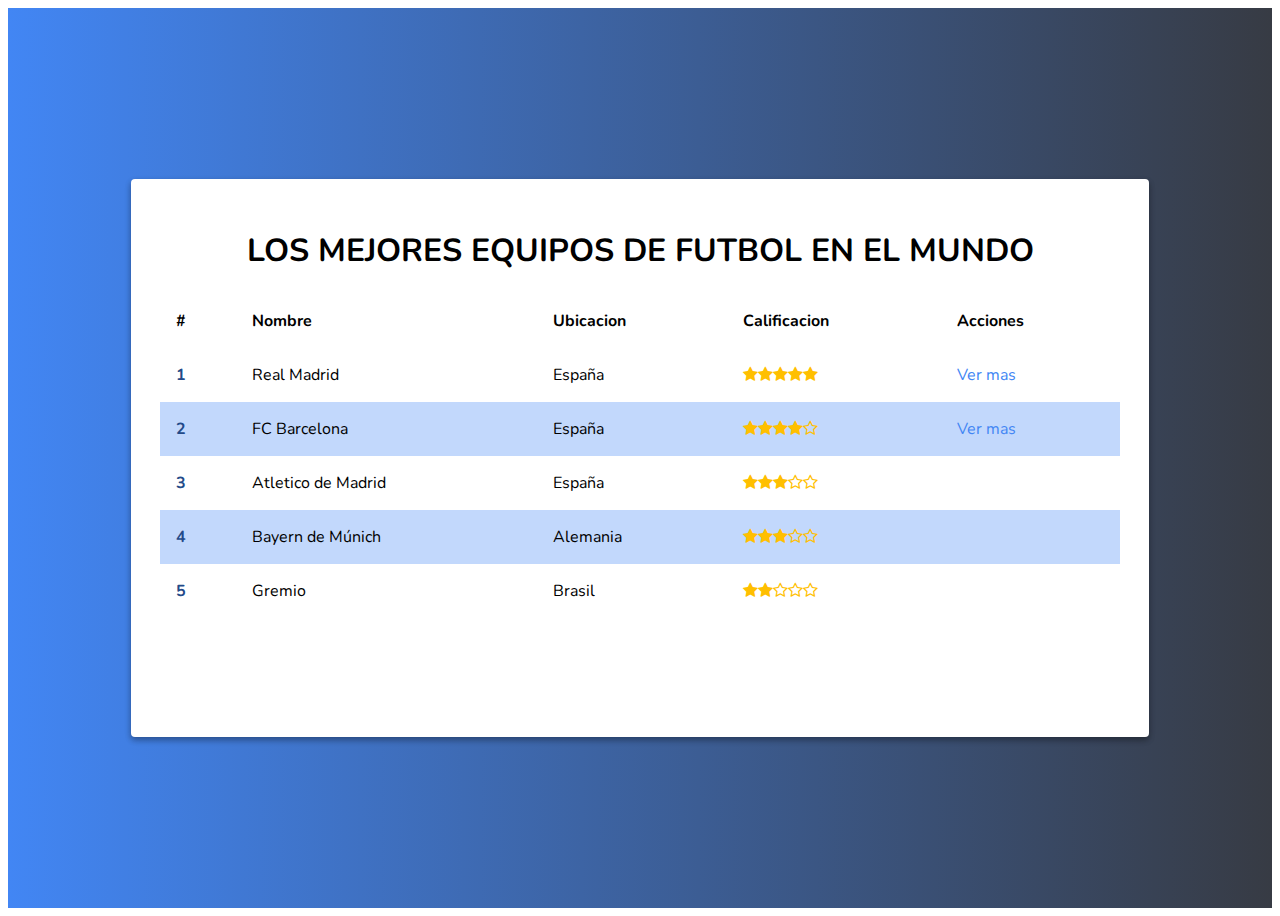
<file: boletines/index.html>
<!DOCTYPE html>
<html lang="en" dir="ltr">
  <head>
    <meta charset="utf-8">
    <meta name="viewport" content="width=device-width,initial-scale=1.0">
    <title>Los mejores equipos de Futbol en el Mundo</title>
    <link href="https://fonts.googleapis.com/css?family=Nunito:300,400,700" rel="stylesheet">
    <link rel="stylesheet" href="./assets/css/main.css">
    <link rel="stylesheet" href="./font-awesome/css/font-awesome.min.css">
    <link rel="stylesheet" href="https://necolas.github.io/normalize.css/8.0.1/normalize.css">
    <link rel="stylesheet" href="./assets/css/animate.css">
  </head>
  <body>
    <div class="container">
      <div class="content animated fadeInUpBig">
        <header>
          <h1 class="title">Los mejores equipos de Futbol en el Mundo</h1>
        </header>
        <table class="table">
          <thead>
            <th>#</th>
            <th>Nombre</th>
            <th>Ubicacion</th>
            <th>Calificacion</th>
            <th>Acciones</th>
          </thead>
          <tbody>
            <tr>
              <td>1</td>
              <td>Real Madrid</td>
              <td>España</td>
              <td><i class="fa fa-star" aria-hidden="true"></i><i class="fa fa-star"
              aria-hidden="true"></i><i class="fa fa-star" aria-hidden="true"
              ></i><i class="fa fa-star" aria-hidden="true"></i><i class="fa fa-star" aria-hidden="true"></i></td>
              <td>
                <a href="./equipos/realmadrid.html">Ver mas</a>
              </td>
            </tr>
            <tr>
              <td>2</td>
              <td>FC Barcelona</td>
              <td>España</td>
              <td><i class="fa fa-star" aria-hidden="true"></i><i class="fa fa-star"
              aria-hidden="true"></i><i class="fa fa-star" aria-hidden="true"
              ></i><i class="fa fa-star" aria-hidden="true"></i><i class="fa fa-star-o" aria-hidden="true"></i></td>
              <td>
                <a href="./equipos/realmadrid.html">Ver mas</a>
              </td>
            </tr>
            <tr>
              <td>3</td>
              <td>Atletico de Madrid</td>
              <td>España</td>
              <td><i class="fa fa-star" aria-hidden="true"></i><i class="fa fa-star"
               aria-hidden="true"></i><i class="fa fa-star" aria-hidden="true"
               ></i><i class="fa fa-star-o" aria-hidden="true"></i><i class="fa fa-star-o" aria-hidden="true"></i></td>
              <td></td>
            </tr>
            <tr>
              <td>4</td>
              <td>Bayern de Múnich</td>
              <td>Alemania</td>
              <td><i class="fa fa-star" aria-hidden="true"></i><i class="fa fa-star"
              aria-hidden="true"></i><i class="fa fa-star" aria-hidden="true"
              ></i><i class="fa fa-star-o" aria-hidden="true"></i><i class="fa fa-star-o" aria-hidden="true"></i></td>
              <td></td>
            </tr>
            <tr>
              <td>5</td>
              <td>Gremio</td>
              <td>Brasil</td>
              <td><i class="fa fa-star" aria-hidden="true"></i><i class="fa fa-star"
              aria-hidden="true"></i><i class="fa fa-star-o" aria-hidden="true"
              ></i><i class="fa fa-star-o" aria-hidden="true"></i><i class="fa fa-star-o" aria-hidden="true"></i></td>
              <td></td>
            </tr>
          </tbody>
        </table>
      </div>
    </div>
    <script src="./javascript/main.js"></script>
  </body>
</html>
</file>
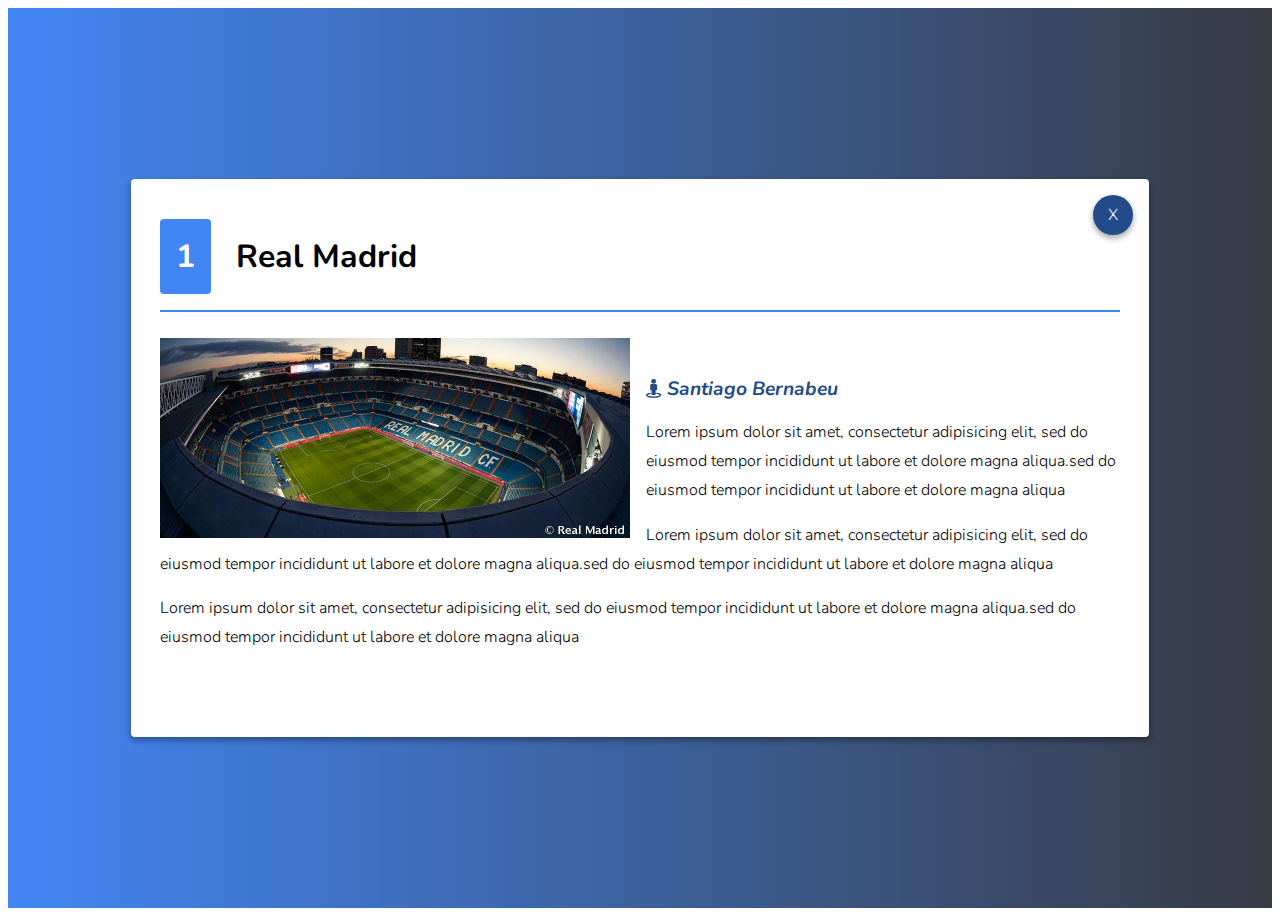
<file: boletines/equipos/realmadrid.html>
<!DOCTYPE html>
<html lang="en" dir="ltr">
  <head>
    <meta charset="utf-8">
    <meta name="viewport" content="width=device-width,initial-scale=1.0">
    <title>Los mejores equipos de Futbol en el Mundo</title>
    <link href="https://fonts.googleapis.com/css?family=Nunito:300,400,700" rel="stylesheet">
    <link rel="stylesheet" href="../assets/css/main.css">
    <link rel="stylesheet" href="../font-awesome/css/font-awesome.min.css">
    <link rel="stylesheet" href="https://necolas.github.io/normalize.css/">
    <link rel="stylesheet" href="../assets/css/animate.css">
  </head>
  <body>
    <div class="container">
      <div class="content animated fadeInUpBig">
        <div class="actions">
          <a href="../" class="close"> <!--D:\ARLEY\Cursos\Frontend\Github\daalonso.github.com\boletines\index.html-->
            <span>X</span>
          </a>
        </div>

        <header>
          <h2 class="title-item">
            <span class="position">1</span>
            Real Madrid
          </h2>
        </header>
        <section>
          <img src="../assets/images/real1.jpg" class="main-image" alt="Club Real Madrid">
          <div class="text">
            <address class="address">
              <i class="fa fa-street-view" aria-hidden="true"></i>
              Santiago Bernabeu
            </address>
            <p class="paragraph">Lorem ipsum dolor sit amet, consectetur adipisicing elit, sed do eiusmod tempor incididunt ut labore et dolore magna aliqua.sed do eiusmod tempor incididunt ut labore et dolore magna aliqua</p>
            <p class="paragraph">Lorem ipsum dolor sit amet, consectetur adipisicing elit, sed do eiusmod tempor incididunt ut labore et dolore magna aliqua.sed do eiusmod tempor incididunt ut labore et dolore magna aliqua</p>
            <p class="paragraph">Lorem ipsum dolor sit amet, consectetur adipisicing elit, sed do eiusmod tempor incididunt ut labore et dolore magna aliqua.sed do eiusmod tempor incididunt ut labore et dolore magna aliqua</p>
          </div>
        </section>
      </div>
    </div>
    <script src="../javascript/main.js"></script>
  </body>
</html>
</file>
<file: boletines/assets/css/main.css>
/* VIEWPORT : ES LA PARTE VISIBLE DE NUESTRA PAGINA PARA EL USUARIO */
/* SELECTORES
- de clase : (.)
- de ID : (#)
- Etiqueta : (div)
*/
td{ /* Selector de Etiqueta */
  /*border: solid 1px;*/
  text-align: left;
}

html{
  font-family: 'Nunito', sans-serif;
}

a{
  text-decoration: none;
  color: #4286f4;
}

img{
  max-width: 100%;
}

a:hover{
  opacity: 0.8;
}

/*a:visited{
  color: #234a89;
}*/

.title{ /* Selector de clase */
  text-transform: uppercase;
  text-align: center;
}

.paragraph{
  line-height: 1.8em;
  font-weight: 300;
}

.container{
  background: #373B44;  /* fallback for old browsers */
  background: -webkit-linear-gradient(to right, #4286f4, #373B44);  /* Chrome 10-25, Safari 5.1-6 */
  background: linear-gradient(to right, #4286f4, #373B44); /* W3C, IE 10+/ Edge, Firefox 16+, Chrome 26+, Opera 12+, Safari 7+ */
  height: 100vh;
  display: flex;   /* posicionamiento del elemento en el centro de nuestra pantalla */
  align-items: center;
  justify-content: center;

}

.content{
  max-width: 960px; /* ancho maximo */
  max-height: 500px; /* alto maximo */
  width: 100%; /* abarque todo lo disponible en el ancho */
  height: 80vh; /* alto sea igual al 80 % de toda la pantalla */
  background-color: white; /* color de fondo */
  /* box-shadow : diferencia horizontal diferencia vertical desenfoque amplitud color; */
  box-shadow: 0 3px 6px rgba(0,0,0,0.16), 0 3px 6px rgba(0,0,0,0.23);border-radius: 4px;
  position: relative;
  padding: 2em;
  overflow: scroll;
}

.content{
  padding: 1em;
}

td{
  display: inline-block;
  width: 100%;
}
th{
  display: none;
}
td:nth-of-type(1){
  font-size: 1.5em;
  font-weight: bold;
  color: #234a89;
}

.actions{
  position: absolute;
  top: 1em;
  right: 1em;
}

.close{
  width: 40px;
  height: 40px;
  color: white;
  border-radius: 50%;
  background-color: #234a89;
  display: inline-block;
  box-shadow: 0 3px 6px rgba(0,0,0,0.16), 0 3px 6px rgba(0,0,0,0.23);
  font-weight: 300;
  cursor: pointer;
  display: flex;
  align-items: center;
  justify-content: center;
}

.table{
  width: 100%;
  border-spacing: 0;
}

.table td, .table th{
  padding: 1em;
  text-align: left;
}

.table tr:nth-child(even){background-color: #c2d8fc} /* (odd)->impares*/

.fa-star,.fa-star-o{
  color: #ffbf00;
}

.title-item{
  /*border-bottom-style: solid;
  border-width: 2px;
  border-color: #4286f4;*/
  font-size: 2em;
  border-bottom: #4286f4 solid 2px ;
  padding-bottom: 1em;
}

.address{
  font-weight: bold;
  color: #234a89;
  font-size: 1.2em;
  margin-top: 2em;
  display: inline-block;
}

.position{
  background-color: #4286f4;
  color: white;
  padding: 0.5em;
  border-radius: 4px;
  margin-right: 0.5em;
}

.main-image{
  float: left;
  margin-right: 1em;
  height: 200px;
}

@media (min-width:900px){ /* Media Queries: Condiciones que debe de cumplir */
  th{
    display: table-cell;
  }
  td{
    display: table-cell;
    width: auto;
  }
  td:nth-of-type(1){ /* Manejo de pseudoclase permite escoger elementos de acuerdo a su posicion */
    font-size: 1em;
  }
  .content{
    padding: 1.8em;
  }
}

@media (min-height:550px){
  .content{
    height: 500px;
  }
}
</file>
